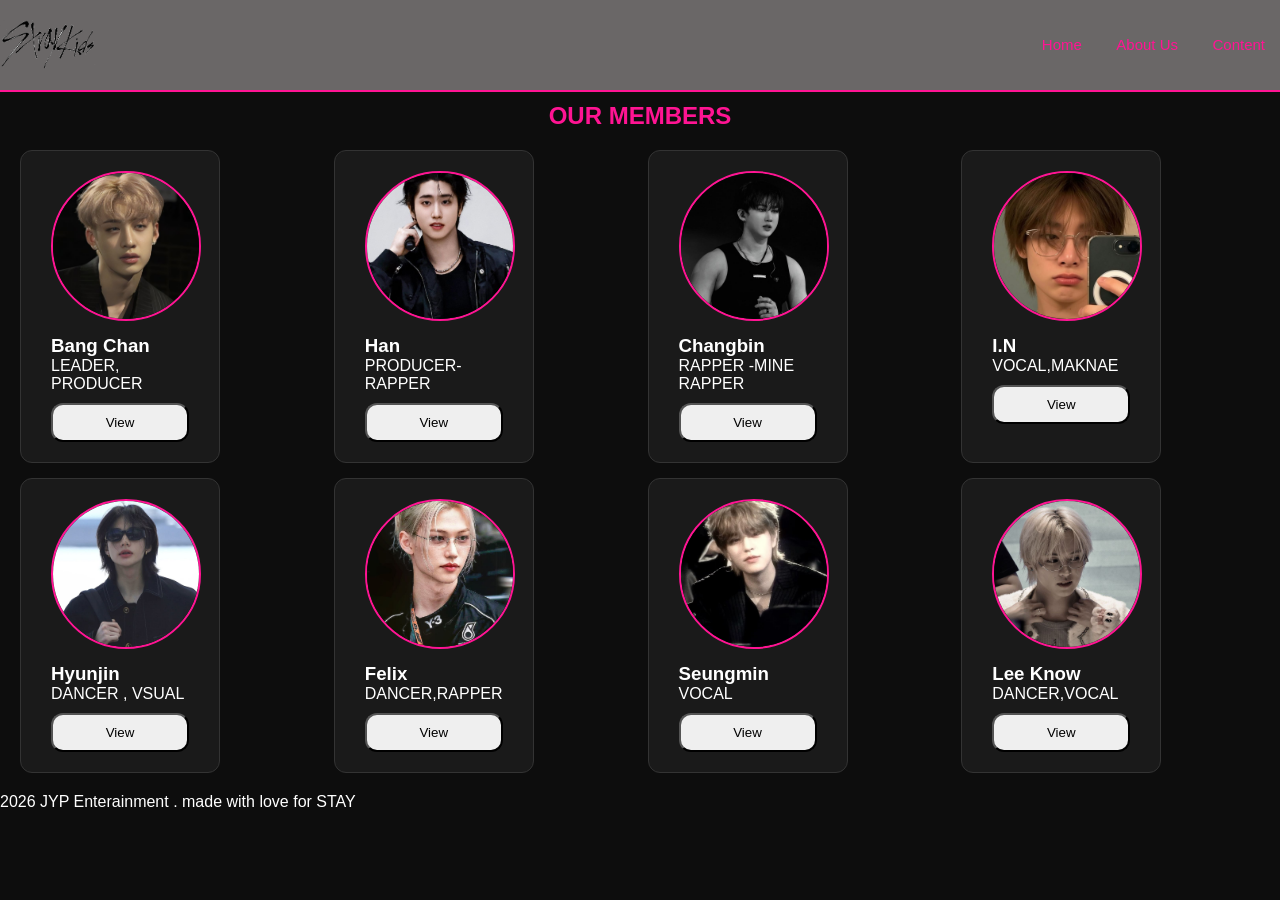
<file: index.html>
<!DOCTYPE html>
<html lang="en">
<head>
    <meta charset="UTF-8">
    <meta name="viewport" content="width=device-width, initial-scale=1.0">
    <title>SHOP | STRAY KIDS</title>
    <link rel="stylesheet" href="./styles.css">
</head>
<body>
    <header>
        <img src="./photo/Stray_Kids_Logo_01.png" alt="logo" class="logo">
        <nav>
            <a href="#">Home</a>
            <a href="#">About Us</a>
            <a href="#">Content</a>
        </nav>
    </header>
            
    <section class="members">
        <h2>OUR MEMBERS</h2>
        <div class="member-grid">
            <!-- کارت های اعضا این جا قرار میگیره -->
            <div class="member-card">
                <img src="./Bang chan/Bang Chan.jpg" alt="Bang chan">
                <h3>Bang Chan</h3>
                <p>LEADER, PRODUCER</p>
                <a href="./Bang chan/bangchan.html"><button>View</button></a>
            </div>


            <div class="member-card">
                <img src="./photo/Han.jpg" alt="Han">
                <h3>Han </h3>
                <p>PRODUCER-RAPPER</p>
                <a href="./Han/han.html"><button>View</button></a>
            </div>

            <div class="member-card">
                <img src="./photo/changbin.jpg" alt="changbin">
                <h3>Changbin </h3>
                <p>RAPPER -MINE RAPPER </p>
                <a href="./Changbin/changbin.html"><button>View</button></a>
            </div>

            <div class="member-card">
                <img src="./photo/I.N.jpg" alt="I.N">
                <h3>I.N </h3>
                <p>VOCAL,MAKNAE</p>
                <a href="./I. N/in.html"><button>View</button></a>
            </div>

            <div class="member-card">
                <img src="./photo/Hyunjin.jpg" alt="Hyunjin">
                <h3> Hyunjin</h3>
                <p> DANCER , VSUAL </p>
                <a href="./Hyunjin/hyunjin.html"><button>View</button></a>
            </div>

            <div class="member-card">
                <img src="./photo/eab70252b03c89b2744d3fe62f399bff.jpg" alt="Felix">
                <h3> Felix</h3>
                <p>DANCER,RAPPER </p>
                <a href="./felix/felix.html"><button>View</button></a>
            </div>

            <div class="member-card">
                <img src="./photo/Seungmin.jpg" alt="Seungmin">
                <h3>Seungmin </h3>
                <p>VOCAL</p>
                <a href="./seungmin/seungmin.html"><button>View</button></a>
                </div>

                <div class="member-card">
                    <img src="./photo/Lee Know.jpg" alt="Lee Know">
                <h3>Lee Know</h3>
                <p>DANCER,VOCAL </p>
                <a href="./Lee Know/leeknow.html"><button>View</button></a>
            </div>

            

            

        </div>
    </section>

    <footer>
        <p>2026 JYP Enterainment . made with love for STAY</p>
    </footer>
</body>
</html>
</file>
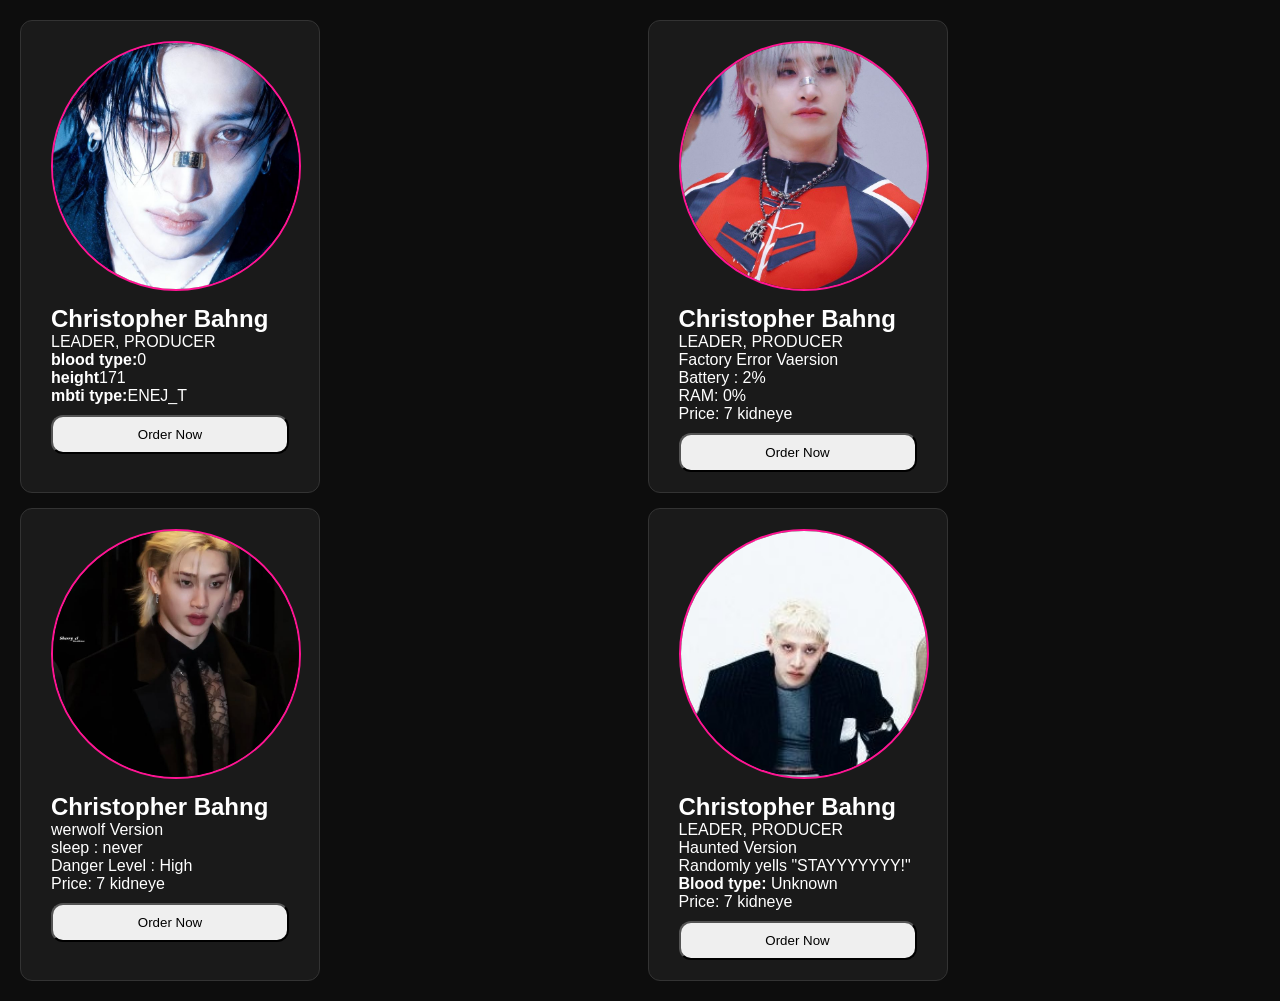
<file: Bang chan/bangchan.html>
<!DOCTYPE html>
<html lang="en">
<head>
    <meta charset="UTF-8">
    <meta name="viewport" content="width=device-width, initial-scale=1.0">
    <title>BANG CHAN</title>
    <link rel="stylesheet" href="./bangchan.css">
</head>
<body>
    <section class="contaner">
        <div class="card">
            <img src="1.jpg" alt="Bang Chan">
            <h2>Christopher Bahng</h2>
            <p>LEADER, PRODUCER</p>
            <p><strong>blood type:</strong>0</p>
            <p><strong> height</strong>171</p>
            <p><strong>mbti type:</strong>ENEJ_T</p>
            <button class="buy-btn">Order Now</button>
        </div>

        <div class="card">
            <img src="2.jpg" alt="Bang Chan">
            <h2>Christopher Bahng</h2>
            <p>LEADER, PRODUCER</p>
            <p>Factory Error Vaersion</p>
            <p>Battery : 2%</p>
            <p>RAM: 0%</p>
            <p>Price: 7 kidneye</p>
            <button class="buy-btn">Order Now</button>
        </div>

        <div class="card">
            <img src="3.jpg" alt="Bang Chan">
            <h2>Christopher Bahng</h2>
            <p>werwolf Version </p>
            <p>sleep : never</p>
            <p>Danger Level : High</p>
            <p>Price: 7 kidneye</p>
            <button class="buy-btn">Order Now</button>
        </div>

        <div class="card">
            <img src="4.jpg" alt="Bang Chan">
            <h2>Christopher Bahng</h2>
            <p>LEADER, PRODUCER</p>
            <p>Haunted Version</p>
            <p>Randomly yells "STAYYYYYYY!"</p>
            <p><strong>Blood type:</strong> Unknown</p>
            <p>Price: 7 kidneye</p>
            <button class="buy-btn">Order Now</button>
        </div>
    </section>





    <script>
    const buyButtons = document.querySelectorAll('.buy-btn');

    buyButtons.forEach(button => {
        button.addEventListener('click', function() {
            // ساخت المان پیام
            const message = document.createElement('div');
            message.textContent = '✅ سفارش شما ثبت شد!';
            message.style.cssText = `
                position: fixed;
                bottom: 30px;
                left: 50%;
                transform: translateX(-50%);
                background: #ff1493;
                color: #fff;
                padding: 15px 30px;
                border-radius: 10px;
                font-size: 18px;
                font-weight: bold;
                box-shadow: 0 4px 15px rgba(255, 20, 147, 0.5);
                z-index: 9999;
                animation: fadeInUp 0.5s ease;
            `;
            document.body.appendChild(message);

            // بعد از ۳ ثانیه پیام محو شود
            setTimeout(() => {
                message.style.opacity = '0';
                message.style.transition = 'opacity 0.5s';
                setTimeout(() => message.remove(), 500);
            }, 3000);
        });
    });
</script>

<!-- اضافه کردن انیمیشن (اختیاری) -->
<style>
    @keyframes fadeInUp {
        from {
            opacity: 0;
            transform: translateX(-50%) translateY(30px);
        }
        to {
            opacity: 1;
            transform: translateX(-50%) translateY(0);
        }
    }
</style>

</body>
</html>
</file>
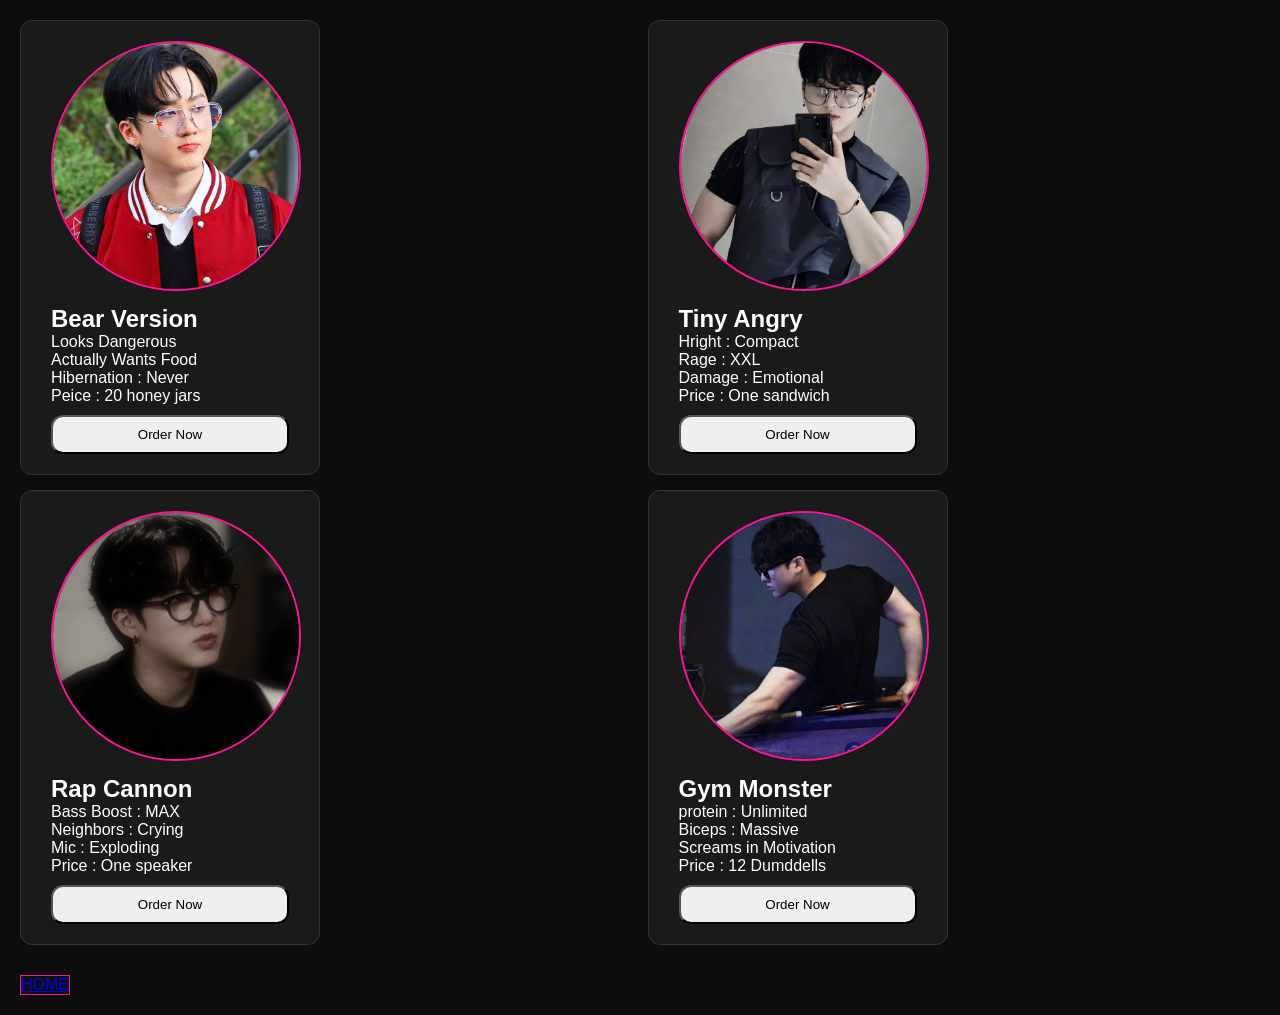
<file: Changbin/changbin.html>
<!DOCTYPE html>
<html lang="en">
<head>
    <meta charset="UTF-8">
    <meta name="viewport" content="width=device-width, initial-scale=1.0">
    <title>Changbin</title>
    <link rel="stylesheet" href="./changbin.css">
</head>
<body>
    <section class="contaner">
        <div class="card">
            <img src="4.jpg" alt=Changbin">
            <h2>Bear Version</h2>
            <p>Looks Dangerous</p>
            <p>Actually Wants Food</p>
            <p>Hibernation : Never</p>
            <p>Peice : 20 honey jars</p>
            <button class="buy-btn">Order Now</button>
        </div>

        <div class="card">
            <img src="3.jpg" alt="Bang Chan">
            <h2>Tiny Angry</h2>
            <p>Hright : Compact</p>
            <p>Rage : XXL</p>
            <p> Damage : Emotional</p>
            <p> Price : One sandwich</p>
            <button class="buy-btn">Order Now</button>
        </div>

        <div class="card">
            <img src="2.jpg" alt="Changbin">
            <h2>Rap Cannon</h2>
            <p>Bass Boost : MAX</p>
            <p>Neighbors : Crying</p>
            <p>Mic : Exploding</p>
            <p>Price : One speaker</p>
            <button class="buy-btn">Order Now</button>
        </div>

        <div class="card">
            <img src="1.jpg" alt="Changbin">
            <h2> Gym Monster</h2>
            <p>protein : Unlimited</p>
            <p> Biceps : Massive</p>
            <p>Screams in Motivation</p>
            <p>Price : 12 Dumddells</p>
            <button class="buy-btn">Order Now</button>
        </div>

        <a href="/index.html"><div class="btn">HOME</div></a>
    </section>




    <script>
    const buyButtons = document.querySelectorAll('.buy-btn');

    buyButtons.forEach(button => {
        button.addEventListener('click', function() {
            // ساخت المان پیام
            const message = document.createElement('div');
            message.textContent = '✅ سفارش شما ثبت شد!';
            message.style.cssText = `
                position: fixed;
                bottom: 30px;
                left: 50%;
                transform: translateX(-50%);
                background: #ff1493;
                color: #fff;
                padding: 15px 30px;
                border-radius: 10px;
                font-size: 18px;
                font-weight: bold;
                box-shadow: 0 4px 15px rgba(255, 20, 147, 0.5);
                z-index: 9999;
                animation: fadeInUp 0.5s ease;
            `;
            document.body.appendChild(message);

            // بعد از ۳ ثانیه پیام محو شود
            setTimeout(() => {
                message.style.opacity = '0';
                message.style.transition = 'opacity 0.5s';
                setTimeout(() => message.remove(), 500);
            }, 3000);
        });
    });
</script>

<!-- اضافه کردن انیمیشن (اختیاری) -->
<style>
    @keyframes fadeInUp {
        from {
            opacity: 0;
            transform: translateX(-50%) translateY(30px);
        }
        to {
            opacity: 1;
            transform: translateX(-50%) translateY(0);
        }
    }
</style>
</body>
</html>
</file>
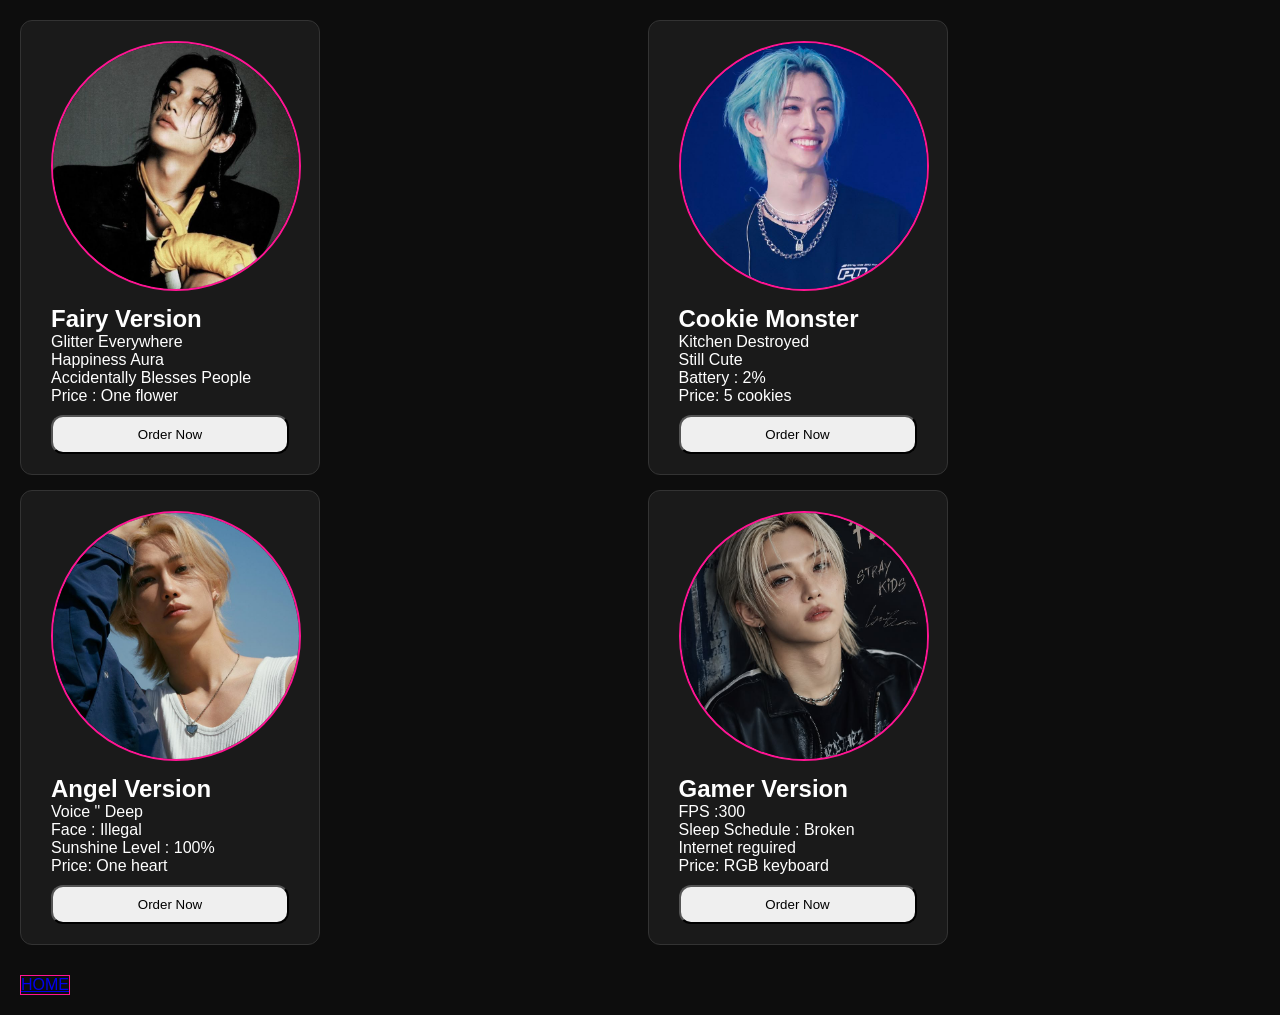
<file: felix/felix.html>
<!DOCTYPE html>
<html lang="en">
<head>
    <meta charset="UTF-8">
    <meta name="viewport" content="width=device-width, initial-scale=1.0">
    <title>Felix</title>
    <link rel="stylesheet" href="./felix.css">
</head>
<body>
        <section class="contaner">
        <div class="card">
            <img src="1.jpg" alt="Bang Chan">
            <h2>Fairy Version </h2>
            <p>Glitter Everywhere</p>
            <p>Happiness Aura</p>
            <p>Accidentally Blesses People</p>
            <p>Price : One flower</p>
            <button class="buy-btn">Order Now</button>
        </div>

        <div class="card">
            <img src="2.jpg" alt="Bang Chan">
            <h2>Cookie Monster</h2>
            <p>Kitchen Destroyed</p>
            <p>Still Cute</p>
            <p>Battery : 2%</p>
            <p>Price: 5 cookies</p>
            <button class="buy-btn">Order Now</button>
        </div>

        <div class="card">
            <img src="3.jpg" alt="Bang Chan">
            <h2>Angel Version</h2>
            <p> Voice " Deep</p>
            <p>Face : Illegal</p>
            <p>Sunshine Level : 100%</p>
            <p>Price: One heart </p>
            <button class="buy-btn">Order Now</button>
        </div>

        <div class="card">
            <img src="4.jpg" alt="Bang Chan">
            <h2>Gamer Version</h2>
            <p>FPS :300</p>
            <p>Sleep Schedule : Broken</p>
            <p>Internet reguired</p>
            <p>Price: RGB keyboard</p>
            <button class="buy-btn">Order Now</button>
        </div>

        <a href="/index.html"><div class="btn">HOME</div></a>
    </section>



    <script>
    const buyButtons = document.querySelectorAll('.buy-btn');

    buyButtons.forEach(button => {
        button.addEventListener('click', function() {
            // ساخت المان پیام
            const message = document.createElement('div');
            message.textContent = '✅ سفارش شما ثبت شد!';
            message.style.cssText = `
                position: fixed;
                bottom: 30px;
                left: 50%;
                transform: translateX(-50%);
                background: #ff1493;
                color: #fff;
                padding: 15px 30px;
                border-radius: 10px;
                font-size: 18px;
                font-weight: bold;
                box-shadow: 0 4px 15px rgba(255, 20, 147, 0.5);
                z-index: 9999;
                animation: fadeInUp 0.5s ease;
            `;
            document.body.appendChild(message);

            // بعد از ۳ ثانیه پیام محو شود
            setTimeout(() => {
                message.style.opacity = '0';
                message.style.transition = 'opacity 0.5s';
                setTimeout(() => message.remove(), 500);
            }, 3000);
        });
    });
</script>

<!-- اضافه کردن انیمیشن (اختیاری) -->
<style>
    @keyframes fadeInUp {
        from {
            opacity: 0;
            transform: translateX(-50%) translateY(30px);
        }
        to {
            opacity: 1;
            transform: translateX(-50%) translateY(0);
        }
    }
</style>
</body>
</html>
</file>
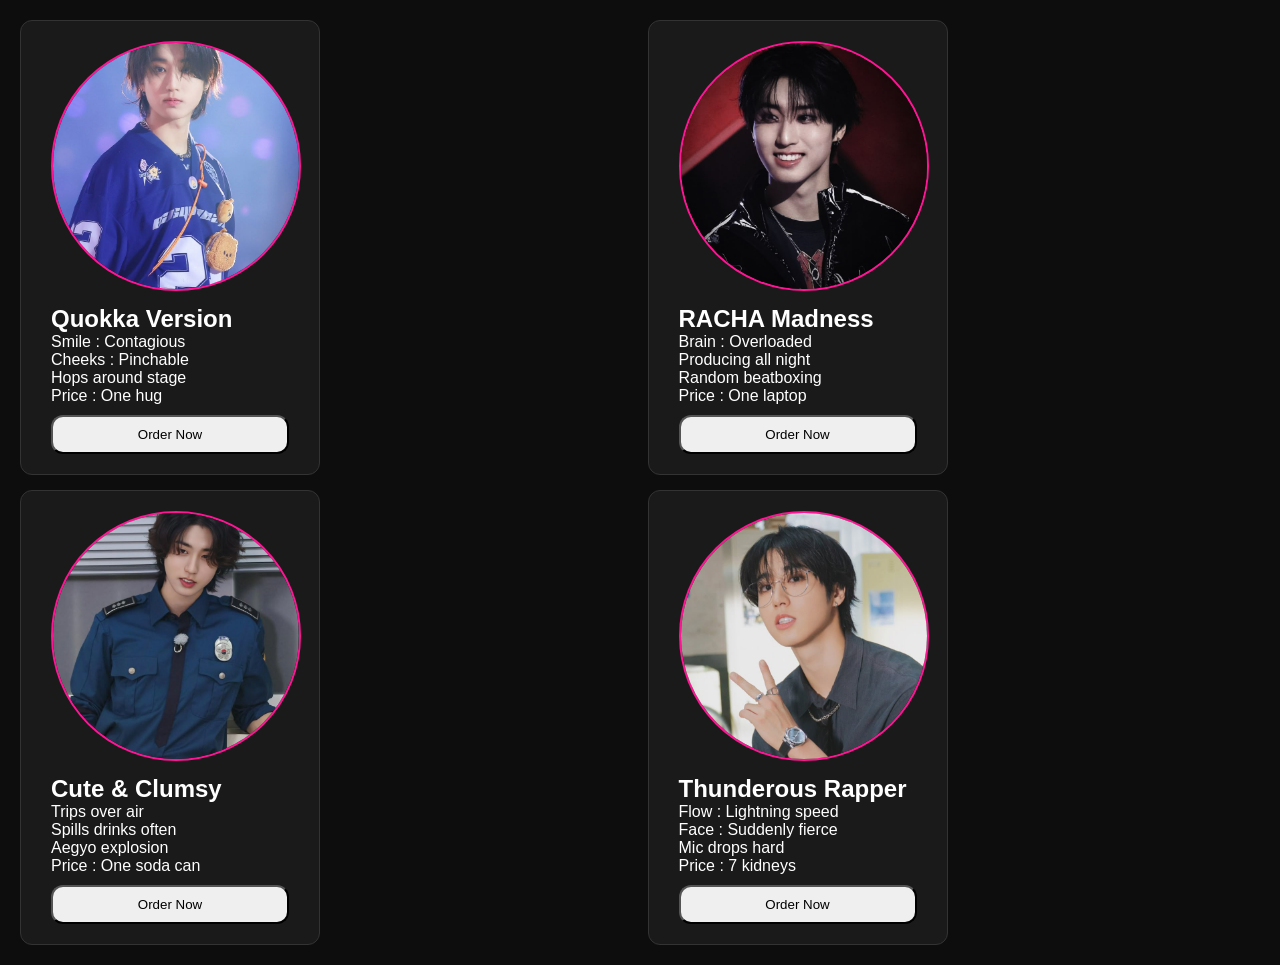
<file: Han/han.html>
<!DOCTYPE html>
<html lang="en">
<head>
    <meta charset="UTF-8">
    <meta name="viewport" content="width=device-width, initial-scale=1.0">
    <title>Han</title>
    <link rel="stylesheet" href="./han.css">
</head>
<body>
        <section class="contaner">
        <div class="card">
            <img src="1.jpg" alt="Bang Chan">
            <h2>Quokka Version</h2>
            <p>Smile : Contagious</p>
            <p>Cheeks : Pinchable</p>
            <p>Hops around stage</p>
            <p>Price : One hug</p>  
            <button class="buy-btn">Order Now</button>
        </div>

        <div class="card">
            <img src="2.jpg" alt="Bang Chan">
            <h2>RACHA Madness</h2>
            <p></p>Brain : Overloaded 
            <p>Producing all night</p>
            <p>Random beatboxing</p>
            <p>Price : One laptop</p>
            <button class="buy-btn">Order Now</button>
        </div>

        <div class="card">
            <img src="3.jpg" alt="Bang Chan">
            <h2>Cute & Clumsy</h2>
            <p>Trips over air</p>
            <p>Spills drinks often</p>
            <p>Aegyo explosion </p>
            <p>Price : One soda can </p>
            <button class="buy-btn">Order Now</button>
        </div>

        <div class="card">
            <img src="4.jpg" >
            <h2>Thunderous Rapper</h2>
            <p>Flow : Lightning speed</p>
            <p>Face : Suddenly fierce</p>
            <p>Mic drops hard</p>
            <p>Price : 7 kidneys</p>
            <button class="buy-btn">Order Now</button>
        </div>
    </section>





    <script>
    const buyButtons = document.querySelectorAll('.buy-btn');

    buyButtons.forEach(button => {
        button.addEventListener('click', function() {
            // ساخت المان پیام
            const message = document.createElement('div');
            message.textContent = '✅ سفارش شما ثبت شد!';
            message.style.cssText = `
                position: fixed;
                bottom: 30px;
                left: 50%;
                transform: translateX(-50%);
                background: #ff1493;
                color: #fff;
                padding: 15px 30px;
                border-radius: 10px;
                font-size: 18px;
                font-weight: bold;
                box-shadow: 0 4px 15px rgba(255, 20, 147, 0.5);
                z-index: 9999;
                animation: fadeInUp 0.5s ease;
            `;
            document.body.appendChild(message);

            // بعد از ۳ ثانیه پیام محو شود
            setTimeout(() => {
                message.style.opacity = '0';
                message.style.transition = 'opacity 0.5s';
                setTimeout(() => message.remove(), 500);
            }, 3000);
        });
    });
</script>

<!-- اضافه کردن انیمیشن (اختیاری) -->
<style>
    @keyframes fadeInUp {
        from {
            opacity: 0;
            transform: translateX(-50%) translateY(30px);
        }
        to {
            opacity: 1;
            transform: translateX(-50%) translateY(0);
        }
    }
</style>
</body>
</html>
</file>
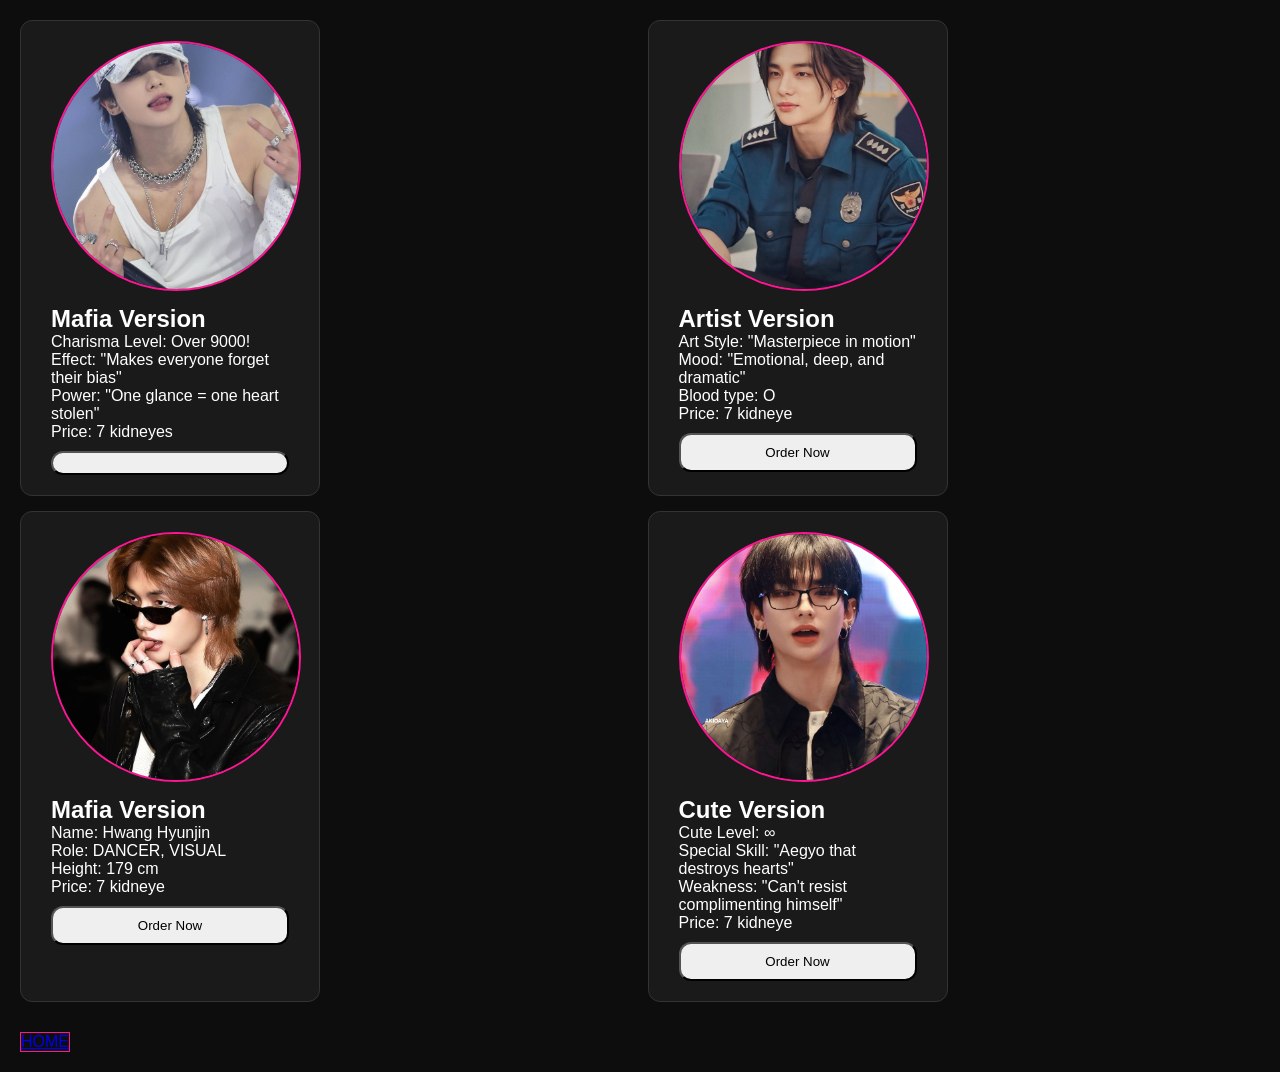
<file: Hyunjin/hyunjin.html>
<!DOCTYPE html>
<html lang="en">
<head>
    <meta charset="UTF-8">
    <meta name="viewport" content="width=device-width, initial-scale=1.0">
    <title>Hyunjin</title>
    <link rel="stylesheet" href="./hyunjin.css">
</head>
<body>
        <section class="contaner">
        <div class="card">
            <img src="1.jpg" alt="Bang Chan">
            <h2>Mafia Version </h2>
            <p>Charisma Level: Over 9000!</p>
            <p>Effect: "Makes everyone forget their bias"</p>
            <p>Power: "One glance = one heart stolen"</p>
            <p>Price: 7 kidneyes</p>
            <button class="buy-btn"><Order Now/button>
        </div>

        <div class="card">
            <img src="2.jpg" alt="Bang Chan">
            <h2>Artist Version </h2>
            <p>Art Style: "Masterpiece in motion"</p>
            <p>Mood: "Emotional, deep, and dramatic"</p>
            <p>Blood type: O</p>
            <p>Price: 7 kidneye</p>
            <button class="buy-btn">Order Now</button>
        </div>

        <div class="card">
            <img src="3.jpg" alt="Bang Chan">
            <h2>Mafia Version </h2>
            <p>Name: Hwang Hyunjin</p>
            <p>Role: DANCER, VISUAL</p>
            <p>Height: 179 cm</p>
            <p>Price: 7 kidneye</p>
            <button class="buy-btn">Order Now</button>
        </div>

        <div class="card">
            <img src="4.jpg" alt="Bang Chan">
            <h2> Cute Version </h2>
            <p>Cute Level: ∞</p>
            <p></p>Special Skill: "Aegyo that destroys hearts"
            <p>Weakness: "Can't resist complimenting himself"</p>
            <p></p>
            <p>Price: 7 kidneye</p>
            <button class="buy-btn">Order Now</button>
        </div>

        <a href="/index.html"><div class="btn">HOME</div></a>
    </section>








    <script>
    const buyButtons = document.querySelectorAll('.buy-btn');

    buyButtons.forEach(button => {
        button.addEventListener('click', function() {
            // ساخت المان پیام
            const message = document.createElement('div');
            message.textContent = '✅ سفارش شما ثبت شد!';
            message.style.cssText = `
                position: fixed;
                bottom: 30px;
                left: 50%;
                transform: translateX(-50%);
                background: #ff1493;
                color: #fff;
                padding: 15px 30px;
                border-radius: 10px;
                font-size: 18px;
                font-weight: bold;
                box-shadow: 0 4px 15px rgba(255, 20, 147, 0.5);
                z-index: 9999;
                animation: fadeInUp 0.5s ease;
            `;
            document.body.appendChild(message);

            // بعد از ۳ ثانیه پیام محو شود
            setTimeout(() => {
                message.style.opacity = '0';
                message.style.transition = 'opacity 0.5s';
                setTimeout(() => message.remove(), 500);
            }, 3000);
        });
    });
</script>

<!-- اضافه کردن انیمیشن (اختیاری) -->
<style>
    @keyframes fadeInUp {
        from {
            opacity: 0;
            transform: translateX(-50%) translateY(30px);
        }
        to {
            opacity: 1;
            transform: translateX(-50%) translateY(0);
        }
    }
</style>
</body>
</html>
</file>
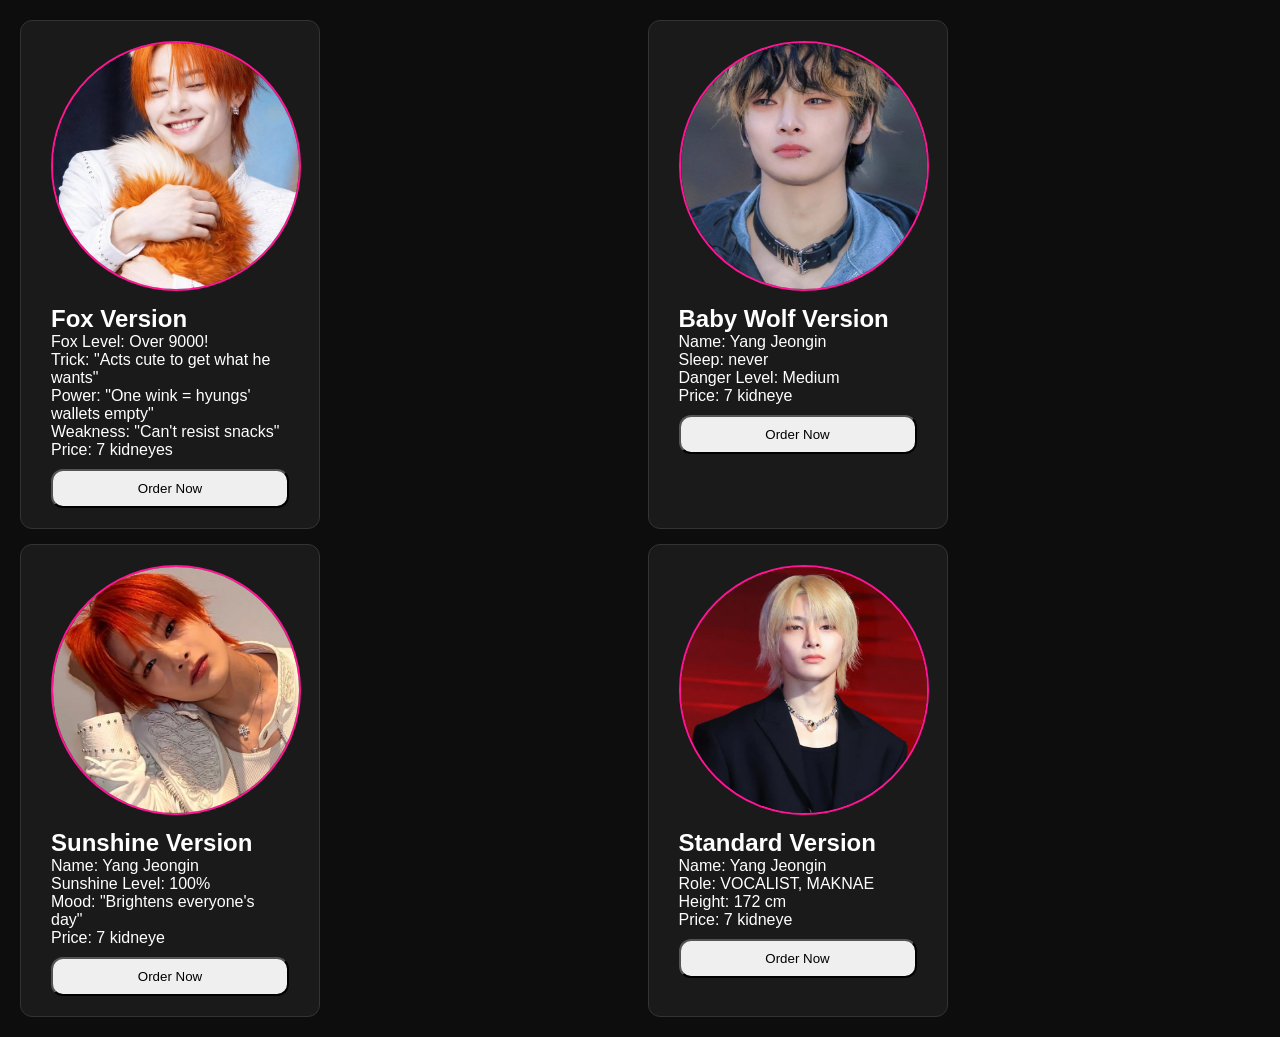
<file: I. N/in.html>
<!DOCTYPE html>
<html lang="en">
<head>
    <meta charset="UTF-8">
    <meta name="viewport" content="width=device-width, initial-scale=1.0">
    <title><I.N</title>
    <link rel="stylesheet" href="./in.css">
</head>
<body>
            <section class="contaner">
        <div class="card">
            <img src="1.jpg" alt="Bang Chan">
            <h2>Fox Version</h2>
            <p>Fox Level: Over 9000!</p>
            <p>Trick: "Acts cute to get what he wants" </p>
            <p>Power: "One wink = hyungs' wallets empty"</p>
            <p>Weakness: "Can't resist snacks"</p>
            <p>Price: 7 kidneyes</p>
            <button class="buy-btn">Order Now</button>
        </div>

        <div class="card">
            <img src="2.jpg" alt="Bang Chan">
            <h2> Baby Wolf Version</h2>
            <p>Name: Yang Jeongin</p>
            <p>Sleep: never </p>
            <p>Danger Level: Medium</p>
            <p>Price: 7 kidneye</p>
            <button class="buy-btn">Order Now</button>
        </div>

        <div class="card">
            <img src="3.jpg" alt="Bang Chan">
            <h2>Sunshine Version</h2>
            <p> Name: Yang Jeongin</p>
            <p>Sunshine Level: 100%</p>
            <p>Mood: "Brightens everyone's day"</p>
            <p>Price: 7 kidneye</p>
            <button class="buy-btn">Order Now</button>
        </div>

        <div class="card">
            <img src="4.jpg" alt="Bang Chan">
            <h2> Standard Version</h2>
            <p>Name: Yang Jeongin</p>
            <p>Role: VOCALIST, MAKNAE </p>
            <p>Height: 172 cm </p>
            <p>Price: 7 kidneye</p>
            <button class="buy-btn">Order Now</button>
        </div>
    </section>






    <script>
    const buyButtons = document.querySelectorAll('.buy-btn');

    buyButtons.forEach(button => {
        button.addEventListener('click', function() {
            // ساخت المان پیام
            const message = document.createElement('div');
            message.textContent = '✅ سفارش شما ثبت شد!';
            message.style.cssText = `
                position: fixed;
                bottom: 30px;
                left: 50%;
                transform: translateX(-50%);
                background: #ff1493;
                color: #fff;
                padding: 15px 30px;
                border-radius: 10px;
                font-size: 18px;
                font-weight: bold;
                box-shadow: 0 4px 15px rgba(255, 20, 147, 0.5);
                z-index: 9999;
                animation: fadeInUp 0.5s ease;
            `;
            document.body.appendChild(message);

            // بعد از ۳ ثانیه پیام محو شود
            setTimeout(() => {
                message.style.opacity = '0';
                message.style.transition = 'opacity 0.5s';
                setTimeout(() => message.remove(), 500);
            }, 3000);
        });
    });
</script>

<!-- اضافه کردن انیمیشن (اختیاری) -->
<style>
    @keyframes fadeInUp {
        from {
            opacity: 0;
            transform: translateX(-50%) translateY(30px);
        }
        to {
            opacity: 1;
            transform: translateX(-50%) translateY(0);
        }
    }
</style>
</body>
</html>
</file>
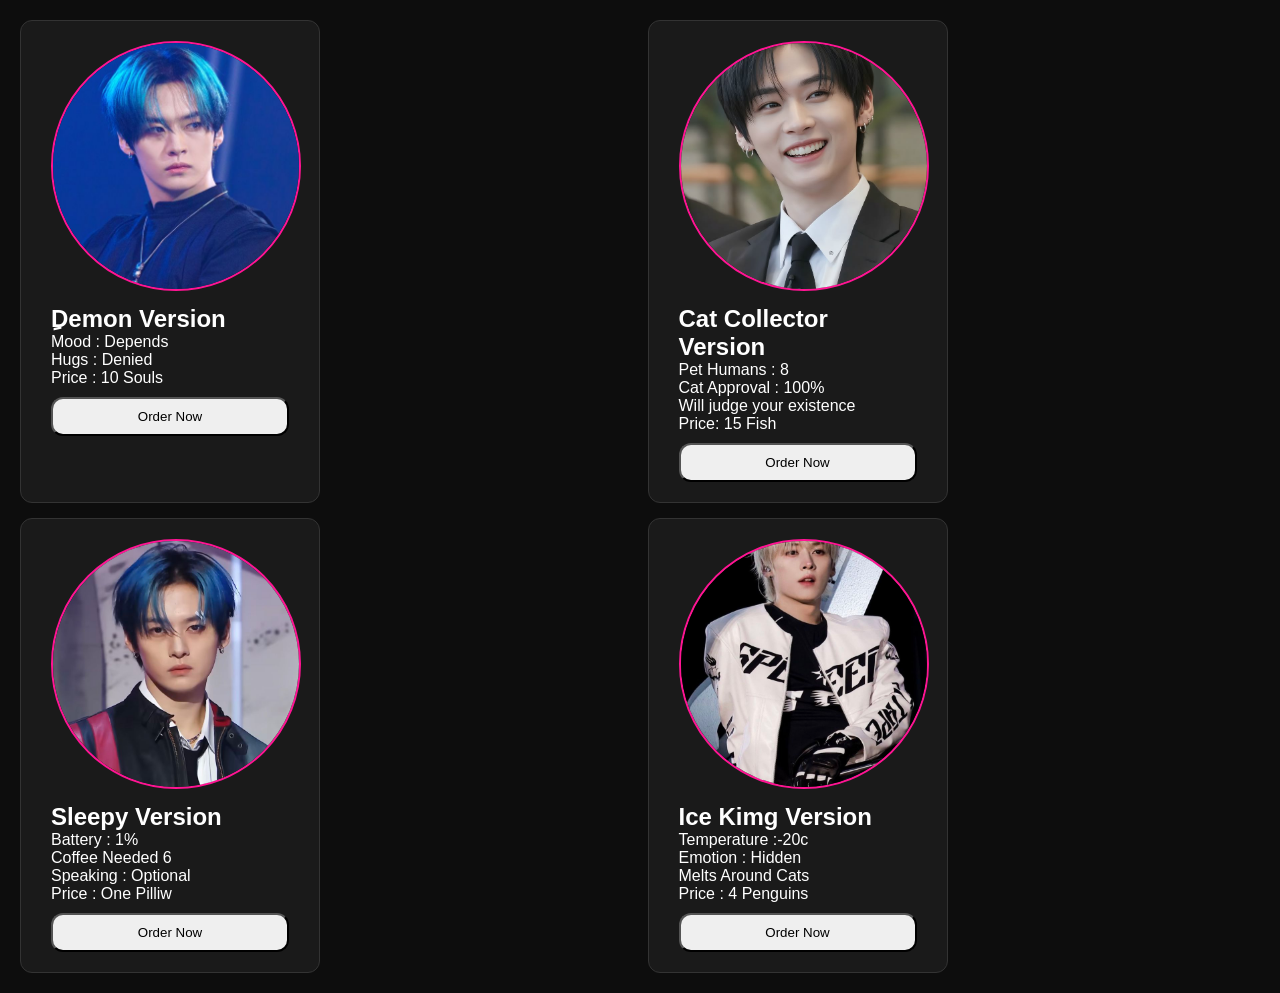
<file: Lee Know/leeknow.html>
<!DOCTYPE html>
<html lang="en">
<head>
    <meta charset="UTF-8">
    <meta name="viewport" content="width=device-width, initial-scale=1.0">
    <title>Lee Know</title>
    <link rel="stylesheet" href="./leeknow.css">
</head>
<body>
            <section class="contaner">
        <div class="card">
            <img src="1.jpg" alt="Bang Chan">
            <h2>ِDemon Version</h2>
            <p>Mood : Depends</p>
            <p>Hugs : Denied</p>
            <p>Price : 10 Souls</p>
            <button class="buy-btn">Order Now</button>
        </div>

        <div class="card">
            <img src="2.jpg" alt="Bang Chan">
            <h2> Cat Collector Version</h2>
            <p>Pet Humans : 8</p>
            <p> Cat Approval : 100%</p>
            <p> Will judge your existence</p>
            <p>Price:  15 Fish </p>
            <button class="buy-btn">Order Now</button>
        </div>

        <div class="card">
            <img src="3.jpg" alt="Bang Chan">
            <h2> Sleepy Version</h2>
            <p>Battery : 1%</p>
            <p>Coffee Needed 6</p>
            <p> Speaking : Optional</p>
            <p> Price : One Pilliw</p>
            <button class="buy-btn">Order Now</button>
        </div>

        <div class="card">
            <img src="4.jpg" alt="Bang Chan">
            <h2>Ice Kimg Version</h2>
            <p>Temperature :-20c</p>
            <p> Emotion : Hidden</p>
            <p> Melts Around Cats</p>
            <p> Price : 4 Penguins</p>
            <p></p>
            <button class="buy-btn">Order Now</button>
        </div>
    </section>



    <script>
    const buyButtons = document.querySelectorAll('.buy-btn');

    buyButtons.forEach(button => {
        button.addEventListener('click', function() {
            // ساخت المان پیام
            const message = document.createElement('div');
            message.textContent = '✅ سفارش شما ثبت شد!';
            message.style.cssText = `
                position: fixed;
                bottom: 30px;
                left: 50%;
                transform: translateX(-50%);
                background: #ff1493;
                color: #fff;
                padding: 15px 30px;
                border-radius: 10px;
                font-size: 18px;
                font-weight: bold;
                box-shadow: 0 4px 15px rgba(255, 20, 147, 0.5);
                z-index: 9999;
                animation: fadeInUp 0.5s ease;
            `;
            document.body.appendChild(message);

            // بعد از ۳ ثانیه پیام محو شود
            setTimeout(() => {
                message.style.opacity = '0';
                message.style.transition = 'opacity 0.5s';
                setTimeout(() => message.remove(), 500);
            }, 3000);
        });
    });
</script>

<!-- اضافه کردن انیمیشن (اختیاری) -->
<style>
    @keyframes fadeInUp {
        from {
            opacity: 0;
            transform: translateX(-50%) translateY(30px);
        }
        to {
            opacity: 1;
            transform: translateX(-50%) translateY(0);
        }
    }
</style>
</body>
</html>
</file>
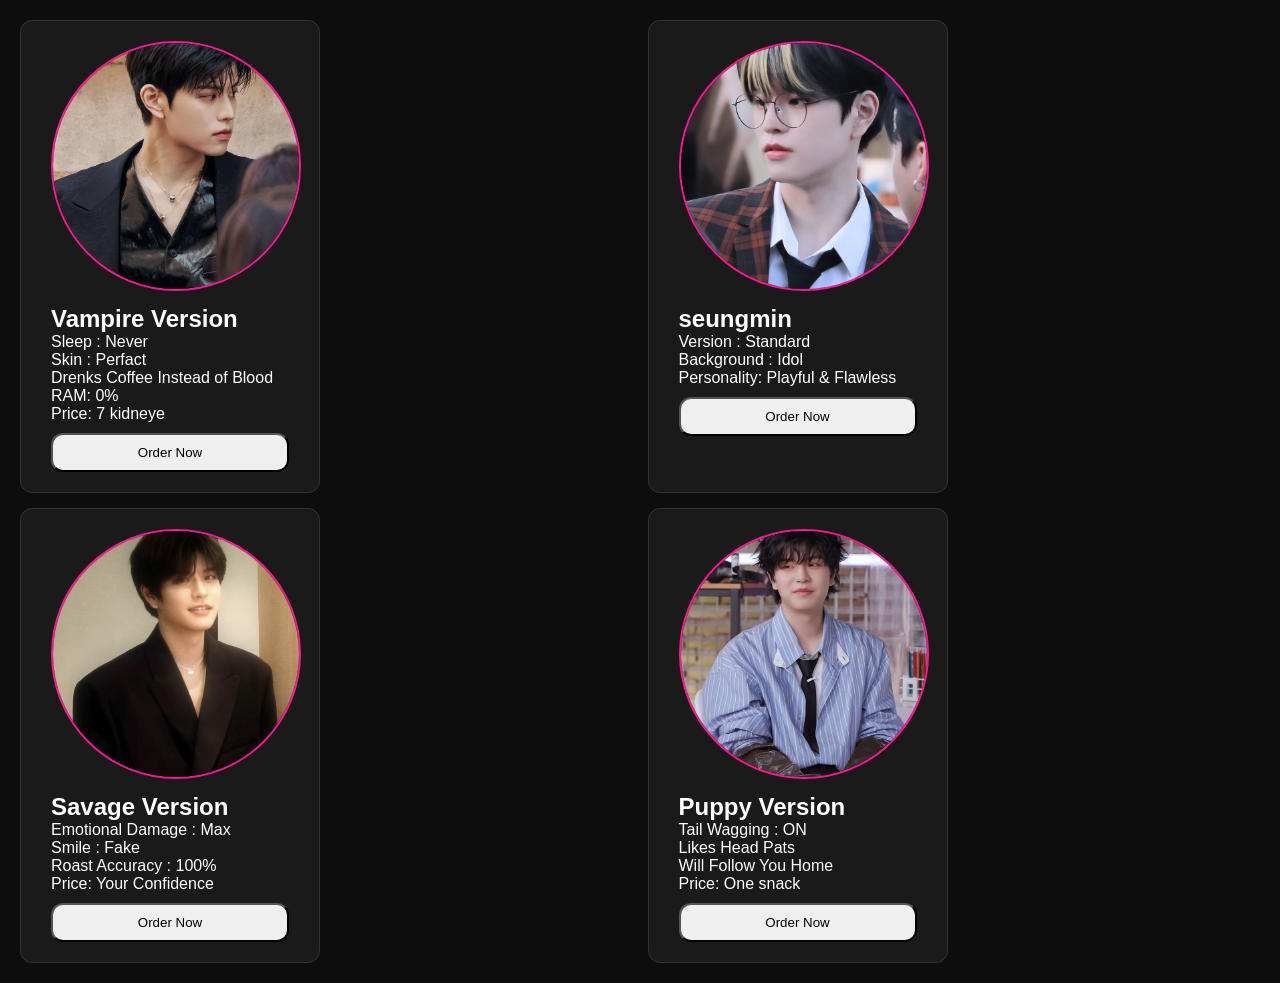
<file: seungmin/seungmin.html>
<!DOCTYPE html>
<html lang="en">
<head>
    <meta charset="UTF-8">
    <meta name="viewport" content="width=device-width, initial-scale=1.0">
    <title>seungmin</title>
    <link rel="stylesheet" href="./seungmin.css">
</head>
<body>
            <section class="contaner">
        <div class="card">
            <img src="1.jpg" alt="Bang Chan">
            <h2>Vampire Version</h2>
            <p>Sleep : Never</p>
            <p>Skin : Perfact</p>
            <p>Drenks Coffee Instead of Blood</p>
            <p>RAM: 0%</p>
            <p>Price: 7 kidneye</p>
            <button class="buy-btn">Order Now</button>
        </div>

        <div class="card">
            <img src="2.jpg" alt="Bang Chan">
            <h2>seungmin</h2>
            <p>Version : Standard</p>
            <p>Background : Idol</p>
            <p> Personality: Playful & Flawless</p>
            <button class="buy-btn">Order Now </button>
            
        </div>

        <div class="card">
            <img src="3.jpg" alt="Bang Chan">
            <h2>Savage Version</h2>
            <p> Emotional Damage : Max </p>
            <p> Smile : Fake</p>
            <p>Roast Accuracy : 100%</p>
            <p>Price: Your Confidence</p>
            <button class="buy-btn">Order Now</button>
        </div>

        <div class="card">
            <img src="4.jpg" alt="Bang Chan">
            <h2>Puppy Version</h2>
            <p>Tail Wagging : ON</p>
            <p>Likes Head Pats</p>
            <p>Will Follow You Home</p>
            <p>Price: One snack</p>
            <button class="buy-btn">Order Now</button>
        </div>
    </section>


    <script>
    const buyButtons = document.querySelectorAll('.buy-btn');

    buyButtons.forEach(button => {
        button.addEventListener('click', function() {
            // ساخت المان پیام
            const message = document.createElement('div');
            message.textContent = '✅ سفارش شما ثبت شد!';
            message.style.cssText = `
                position: fixed;
                bottom: 30px;
                left: 50%;
                transform: translateX(-50%);
                background: #ff1493;
                color: #fff;
                padding: 15px 30px;
                border-radius: 10px;
                font-size: 18px;
                font-weight: bold;
                box-shadow: 0 4px 15px rgba(255, 20, 147, 0.5);
                z-index: 9999;
                animation: fadeInUp 0.5s ease;
            `;
            document.body.appendChild(message);

            // بعد از ۳ ثانیه پیام محو شود
            setTimeout(() => {
                message.style.opacity = '0';
                message.style.transition = 'opacity 0.5s';
                setTimeout(() => message.remove(), 500);
            }, 3000);
        });
    });
</script>

<!-- اضافه کردن انیمیشن (اختیاری) -->
<style>
    @keyframes fadeInUp {
        from {
            opacity: 0;
            transform: translateX(-50%) translateY(30px);
        }
        to {
            opacity: 1;
            transform: translateX(-50%) translateY(0);
        }
    }
</style>
</body>
</html>
</file>
<file: styles.css>
*{
margin: 0;
padding: 0;
box-sizing: border-box;
}

body{
    font-family: Arial, Helvetica, sans-serif;
    background: #0d0d0d;
    color: #fff;
}

header{
    text-align: center;
    padding: 40px 0;
    background: #6a6767;
    border-bottom: 2px solid #ff1493;
    display: flex;
    align-items: center;
    justify-content: space-between;
    gap: 15px;
    padding: 20px 0;
}

.logo{
    height: 50px;
    width: auto;
}



header nav a{
    font-size: 15px;
    color: #ff1493;
    text-decoration: none;
    margin: 15px;
}

.members h2{
    text-align: center;
    color: #ff1493;
    margin-top: 10px;

}

.member-grid{
    display: grid;
    grid-template-columns: repeat(4,1fr);
    justify-content: center;
    gap: 15px;
    padding:20px;
}
.member-card{
    background: #1a1a1a;
    border: 1px solid #333;
    border-radius: 12px;
    padding: 20px 30px;
    width: 90%;
    max-width: 200px;
    transition: 0.3s;
    
}

.member-card:hover{
    border-color: #ff1493;
    transform: scale(1.02);
}
.member-card img{
    width: 150px;
    height: 150px;
    border-radius: 50%;
    object-fit: cover;
    margin-bottom: 10px;
    border: 2px solid #ff1493;
}

.member-card button{
    width: 100%;
    padding: 10px;
    border-radius: 12px;
    margin-top: 10px;
}

.member-card button:hover{
    border-color: #ff1493;
    color: #ff1493;
}





/* ===== ریسپانسیو برای تبلت و موبایل ===== */

/* صفحه‌های کوچک‌تر از 992px (تبلت) */
@media (max-width: 992px) {
    .member-grid {
        grid-template-columns: repeat(2, 1fr); /* ۲ ستونه */
        gap: 20px;
        padding: 15px;
    }
}

/* صفحه‌های کوچک‌تر از 768px (موبایل بزرگ) */
@media (max-width: 768px) {
    header {
        flex-direction: column; /* لوگو و منو زیر هم */
        text-align: center;
        padding: 20px 10px;
        gap: 10px;
    }

    header nav a {
        display: inline-block;
        margin: 5px 10px;
        font-size: 14px;
    }

    .member-grid {
        grid-template-columns: repeat(2, 1fr); /* ۲ ستونه */
        gap: 15px;
        padding: 10px;
        justify-items: center;
    }

    .member-card {
        width: 100%;
        max-width: 250px;
        padding: 15px 20px;
    }

    .member-card img {
        width: 120px;
        height: 120px;
    }

    .members h2 {
        font-size: 1.6rem;
        margin-top: 15px;
    }
}

/* صفحه‌های کوچک‌تر از 480px (موبایل خیلی کوچک) */
@media (max-width: 480px) {
    .member-grid {
        grid-template-columns: 1fr; /* ۱ ستونه (همه زیر هم) */
        gap: 20px;
        padding: 10px;
    }

    .member-card {
        max-width: 280px;
        padding: 15px;
    }

    .member-card img {
        width: 100px;
        height: 100px;
    }

    header nav a {
        display: block; /* لینک‌های منو زیر هم */
        margin: 5px 0;
        font-size: 16px;
    }

    .logo {
        height: 40px;
    }

    .members h2 {
        font-size: 1.3rem;
    }

    .member-card button {
        padding: 8px;
        font-size: 14px;
    }
}
</file>
<file: Bang chan/bangchan.css>
*{
    
    margin: 0;
    padding: 0;
    box-sizing: border-box;
}

body{
    font-family: Arial, Helvetica, sans-serif;
    background: #0d0d0d;
    color: #fff;
}

.contaner{
    display: grid;
    grid-template-columns: repeat(2,1fr);
    justify-content: center;
    gap: 15px;
    padding:20px;
}

.contaner .card{
    background: #1a1a1a;
    border: 1px solid #333;
    border-radius: 12px;
    padding: 20px 30px;
    width: 90%;
    max-width: 300px;
    transition: 0.3s;
    
}

.contaner .card:hover{
    border-color: #ff1493;
    transform: scale(1.02);
}

.contaner .card img{
    width: 250px;
    height: 250px;
    border-radius: 50%;
    object-fit: cover;
    margin-bottom: 10px;
    border: 2px solid #ff1493;
}

.contaner .card .buy-btn{
    width: 100%;
    padding: 10px;
    border-radius: 12px;
    margin-top: 10px;
}

.contaner .card .buy-btn:hover{
    border-color: #ff1493;
    color: #ff1493;

}

.contaner .btn{
    width: 50px;
    height: auto;
    border: 1px solid #ff1493;
    margin-top: 15px;

}




/* ===== ریسپانسیو برای بخش جدید (contaner و card) ===== */

/* تبلت و موبایل بزرگ (عرض کمتر از 992px) */
@media (max-width: 992px) {
    .contaner {
        grid-template-columns: repeat(2, 1fr); /* ۲ ستونه */
        gap: 20px;
        padding: 15px;
        justify-items: center;
    }

    .contaner .card {
        width: 100%;
        max-width: 280px;
        padding: 15px 20px;
    }

    .contaner .card img {
        width: 200px;
        height: 200px;
    }
}

/* موبایل (عرض کمتر از 768px) */
@media (max-width: 768px) {
    .contaner {
        grid-template-columns: repeat(2, 1fr); /* ۲ ستونه */
        gap: 15px;
        padding: 10px;
    }

    .contaner .card {
        max-width: 250px;
        padding: 15px;
    }

    .contaner .card img {
        width: 150px;
        height: 150px;
    }

    .contaner .card .buy-btn {
        padding: 8px;
        font-size: 14px;
    }

    .contaner .btn {
        width: 40px;
    }
}

/* موبایل خیلی کوچک (عرض کمتر از 480px) */
@media (max-width: 480px) {
    .contaner {
        grid-template-columns: 1fr; /* ۱ ستونه (همه زیر هم) */
        gap: 20px;
        padding: 10px;
        justify-items: center;
    }

    .contaner .card {
        max-width: 300px;
        width: 100%;
        padding: 20px;
    }

    .contaner .card img {
        width: 180px;
        height: 180px;
    }

    .contaner .card .buy-btn {
        padding: 10px;
        font-size: 16px;
    }

    .contaner .btn {
        width: 45px;
        padding: 8px;
    }
}
</file>
<file: Changbin/changbin.css>
*{
    
    margin: 0;
    padding: 0;
    box-sizing: border-box;
}

body{
    font-family: Arial, Helvetica, sans-serif;
    background: #0d0d0d;
    color: #fff;
}

.contaner{
    display: grid;
    grid-template-columns: repeat(2,1fr);
    justify-content: center;
    gap: 15px;
    padding:20px;
}

.contaner .card{
    background: #1a1a1a;
    border: 1px solid #333;
    border-radius: 12px;
    padding: 20px 30px;
    width: 90%;
    max-width: 300px;
    transition: 0.3s;
    
}

.contaner .card:hover{
    border-color: #ff1493;
    transform: scale(1.02);
}

.contaner .card img{
    width: 250px;
    height: 250px;
    border-radius: 50%;
    object-fit: cover;
    margin-bottom: 10px;
    border: 2px solid #ff1493;
}

.contaner .card .buy-btn{
    width: 100%;
    padding: 10px;
    border-radius: 12px;
    margin-top: 10px;
}

.contaner .card .buy-btn:hover{
    border-color: #ff1493;
    color: #ff1493;

}

.contaner .btn{
    width: 50px;
    height: auto;
    border: 1px solid #ff1493;
    margin-top: 15px;

}



/* ===== ریسپانسیو برای بخش جدید (contaner و card) ===== */

/* تبلت و موبایل بزرگ (عرض کمتر از 992px) */
@media (max-width: 992px) {
    .contaner {
        grid-template-columns: repeat(2, 1fr); /* ۲ ستونه */
        gap: 20px;
        padding: 15px;
        justify-items: center;
    }

    .contaner .card {
        width: 100%;
        max-width: 280px;
        padding: 15px 20px;
    }

    .contaner .card img {
        width: 200px;
        height: 200px;
    }
}

/* موبایل (عرض کمتر از 768px) */
@media (max-width: 768px) {
    .contaner {
        grid-template-columns: repeat(2, 1fr); /* ۲ ستونه */
        gap: 15px;
        padding: 10px;
    }

    .contaner .card {
        max-width: 250px;
        padding: 15px;
    }

    .contaner .card img {
        width: 150px;
        height: 150px;
    }

    .contaner .card .buy-btn {
        padding: 8px;
        font-size: 14px;
    }

    .contaner .btn {
        width: 40px;
    }
}

/* موبایل خیلی کوچک (عرض کمتر از 480px) */
@media (max-width: 480px) {
    .contaner {
        grid-template-columns: 1fr; /* ۱ ستونه (همه زیر هم) */
        gap: 20px;
        padding: 10px;
        justify-items: center;
    }

    .contaner .card {
        max-width: 300px;
        width: 100%;
        padding: 20px;
    }

    .contaner .card img {
        width: 180px;
        height: 180px;
    }

    .contaner .card .buy-btn {
        padding: 10px;
        font-size: 16px;
    }

    .contaner .btn {
        width: 45px;
        padding: 8px;
    }
}
</file>
<file: felix/felix.css>
*{
    
    margin: 0;
    padding: 0;
    box-sizing: border-box;
}

body{
    font-family: Arial, Helvetica, sans-serif;
    background: #0d0d0d;
    color: #fff;
}

.contaner{
    display: grid;
    grid-template-columns: repeat(2,1fr);
    justify-content: center;
    gap: 15px;
    padding:20px;
}

.contaner .card{
    background: #1a1a1a;
    border: 1px solid #333;
    border-radius: 12px;
    padding: 20px 30px;
    width: 90%;
    max-width: 300px;
    transition: 0.3s;
    
}

.contaner .card:hover{
    border-color: #ff1493;
    transform: scale(1.02);
}

.contaner .card img{
    width: 250px;
    height: 250px;
    border-radius: 50%;
    object-fit: cover;
    margin-bottom: 10px;
    border: 2px solid #ff1493;
}

.contaner .card .buy-btn{
    width: 100%;
    padding: 10px;
    border-radius: 12px;
    margin-top: 10px;
}

.contaner .card .buy-btn:hover{
    border-color: #ff1493;
    color: #ff1493;

}

.contaner .btn{
    width: 50px;
    height: auto;
    border: 1px solid #ff1493;
    margin-top: 15px;

}









/* ===== ریسپانسیو برای بخش جدید (contaner و card) ===== */

/* تبلت و موبایل بزرگ (عرض کمتر از 992px) */
@media (max-width: 992px) {
    .contaner {
        grid-template-columns: repeat(2, 1fr); /* ۲ ستونه */
        gap: 20px;
        padding: 15px;
        justify-items: center;
    }

    .contaner .card {
        width: 100%;
        max-width: 280px;
        padding: 15px 20px;
    }

    .contaner .card img {
        width: 200px;
        height: 200px;
    }
}

/* موبایل (عرض کمتر از 768px) */
@media (max-width: 768px) {
    .contaner {
        grid-template-columns: repeat(2, 1fr); /* ۲ ستونه */
        gap: 15px;
        padding: 10px;
    }

    .contaner .card {
        max-width: 250px;
        padding: 15px;
    }

    .contaner .card img {
        width: 150px;
        height: 150px;
    }

    .contaner .card .buy-btn {
        padding: 8px;
        font-size: 14px;
    }

    .contaner .btn {
        width: 40px;
    }
}

/* موبایل خیلی کوچک (عرض کمتر از 480px) */
@media (max-width: 480px) {
    .contaner {
        grid-template-columns: 1fr; /* ۱ ستونه (همه زیر هم) */
        gap: 20px;
        padding: 10px;
        justify-items: center;
    }

    .contaner .card {
        max-width: 300px;
        width: 100%;
        padding: 20px;
    }

    .contaner .card img {
        width: 180px;
        height: 180px;
    }

    .contaner .card .buy-btn {
        padding: 10px;
        font-size: 16px;
    }

    .contaner .btn {
        width: 45px;
        padding: 8px;
    }
}
</file>
<file: Han/han.css>
*{
    
    margin: 0;
    padding: 0;
    box-sizing: border-box;
}

body{
    font-family: Arial, Helvetica, sans-serif;
    background: #0d0d0d;
    color: #fff;
}

.contaner{
    display: grid;
    grid-template-columns: repeat(2,1fr);
    justify-content: center;
    gap: 15px;
    padding:20px;
}

.contaner .card{
    background: #1a1a1a;
    border: 1px solid #333;
    border-radius: 12px;
    padding: 20px 30px;
    width: 90%;
    max-width: 300px;
    transition: 0.3s;
    
}

.contaner .card:hover{
    border-color: #ff1493;
    transform: scale(1.02);
}

.contaner .card img{
    width: 250px;
    height: 250px;
    border-radius: 50%;
    object-fit: cover;
    margin-bottom: 10px;
    border: 2px solid #ff1493;
}

.contaner .card .buy-btn{
    width: 100%;
    padding: 10px;
    border-radius: 12px;
    margin-top: 10px;
}

.contaner .card .buy-btn:hover{
    border-color: #ff1493;
    color: #ff1493;

}

.contaner .btn{
    width: 50px;
    height: auto;
    border: 1px solid #ff1493;
    margin-top: 15px;

}




/* ===== ریسپانسیو برای بخش جدید (contaner و card) ===== */

/* تبلت و موبایل بزرگ (عرض کمتر از 992px) */
@media (max-width: 992px) {
    .contaner {
        grid-template-columns: repeat(2, 1fr); /* ۲ ستونه */
        gap: 20px;
        padding: 15px;
        justify-items: center;
    }

    .contaner .card {
        width: 100%;
        max-width: 280px;
        padding: 15px 20px;
    }

    .contaner .card img {
        width: 200px;
        height: 200px;
    }
}

/* موبایل (عرض کمتر از 768px) */
@media (max-width: 768px) {
    .contaner {
        grid-template-columns: repeat(2, 1fr); /* ۲ ستونه */
        gap: 15px;
        padding: 10px;
    }

    .contaner .card {
        max-width: 250px;
        padding: 15px;
    }

    .contaner .card img {
        width: 150px;
        height: 150px;
    }

    .contaner .card .buy-btn {
        padding: 8px;
        font-size: 14px;
    }

    .contaner .btn {
        width: 40px;
    }
}

/* موبایل خیلی کوچک (عرض کمتر از 480px) */
@media (max-width: 480px) {
    .contaner {
        grid-template-columns: 1fr; /* ۱ ستونه (همه زیر هم) */
        gap: 20px;
        padding: 10px;
        justify-items: center;
    }

    .contaner .card {
        max-width: 300px;
        width: 100%;
        padding: 20px;
    }

    .contaner .card img {
        width: 180px;
        height: 180px;
    }

    .contaner .card .buy-btn {
        padding: 10px;
        font-size: 16px;
    }

    .contaner .btn {
        width: 45px;
        padding: 8px;
    }
}
</file>
<file: Hyunjin/hyunjin.css>
*{
    
    margin: 0;
    padding: 0;
    box-sizing: border-box;
}

body{
    font-family: Arial, Helvetica, sans-serif;
    background: #0d0d0d;
    color: #fff;
}

.contaner{
    display: grid;
    grid-template-columns: repeat(2,1fr);
    justify-content: center;
    gap: 15px;
    padding:20px;
}

.contaner .card{
    background: #1a1a1a;
    border: 1px solid #333;
    border-radius: 12px;
    padding: 20px 30px;
    width: 90%;
    max-width: 300px;
    transition: 0.3s;
    
}

.contaner .card:hover{
    border-color: #ff1493;
    transform: scale(1.02);
}

.contaner .card img{
    width: 250px;
    height: 250px;
    border-radius: 50%;
    object-fit: cover;
    margin-bottom: 10px;
    border: 2px solid #ff1493;
}

.contaner .card .buy-btn{
    width: 100%;
    padding: 10px;
    border-radius: 12px;
    margin-top: 10px;
}

.contaner .card .buy-btn:hover{
    border-color: #ff1493;
    color: #ff1493;

}

.contaner .btn{
    width: 50px;
    height: auto;
    border: 1px solid #ff1493;
    margin-top: 15px;

}




/* ===== ریسپانسیو برای بخش جدید (contaner و card) ===== */

/* تبلت و موبایل بزرگ (عرض کمتر از 992px) */
@media (max-width: 992px) {
    .contaner {
        grid-template-columns: repeat(2, 1fr); /* ۲ ستونه */
        gap: 20px;
        padding: 15px;
        justify-items: center;
    }

    .contaner .card {
        width: 100%;
        max-width: 280px;
        padding: 15px 20px;
    }

    .contaner .card img {
        width: 200px;
        height: 200px;
    }
}

/* موبایل (عرض کمتر از 768px) */
@media (max-width: 768px) {
    .contaner {
        grid-template-columns: repeat(2, 1fr); /* ۲ ستونه */
        gap: 15px;
        padding: 10px;
    }

    .contaner .card {
        max-width: 250px;
        padding: 15px;
    }

    .contaner .card img {
        width: 150px;
        height: 150px;
    }

    .contaner .card .buy-btn {
        padding: 8px;
        font-size: 14px;
    }

    .contaner .btn {
        width: 40px;
    }
}

/* موبایل خیلی کوچک (عرض کمتر از 480px) */
@media (max-width: 480px) {
    .contaner {
        grid-template-columns: 1fr; /* ۱ ستونه (همه زیر هم) */
        gap: 20px;
        padding: 10px;
        justify-items: center;
    }

    .contaner .card {
        max-width: 300px;
        width: 100%;
        padding: 20px;
    }

    .contaner .card img {
        width: 180px;
        height: 180px;
    }

    .contaner .card .buy-btn {
        padding: 10px;
        font-size: 16px;
    }

    .contaner .btn {
        width: 45px;
        padding: 8px;
    }
}
</file>
<file: I. N/in.css>
*{
    
    margin: 0;
    padding: 0;
    box-sizing: border-box;
}

body{
    font-family: Arial, Helvetica, sans-serif;
    background: #0d0d0d;
    color: #fff;
}

.contaner{
    display: grid;
    grid-template-columns: repeat(2,1fr);
    justify-content: center;
    gap: 15px;
    padding:20px;
}

.contaner .card{
    background: #1a1a1a;
    border: 1px solid #333;
    border-radius: 12px;
    padding: 20px 30px;
    width: 90%;
    max-width: 300px;
    transition: 0.3s;
    
}

.contaner .card:hover{
    border-color: #ff1493;
    transform: scale(1.02);
}

.contaner .card img{
    width: 250px;
    height: 250px;
    border-radius: 50%;
    object-fit: cover;
    margin-bottom: 10px;
    border: 2px solid #ff1493;
}

.contaner .card .buy-btn{
    width: 100%;
    padding: 10px;
    border-radius: 12px;
    margin-top: 10px;
}

.contaner .card .buy-btn:hover{
    border-color: #ff1493;
    color: #ff1493;

}

.contaner .btn{
    width: 50px;
    height: auto;
    border: 1px solid #ff1493;
    margin-top: 15px;

}








/* ===== ریسپانسیو برای بخش جدید (contaner و card) ===== */

/* تبلت و موبایل بزرگ (عرض کمتر از 992px) */
@media (max-width: 992px) {
    .contaner {
        grid-template-columns: repeat(2, 1fr); /* ۲ ستونه */
        gap: 20px;
        padding: 15px;
        justify-items: center;
    }

    .contaner .card {
        width: 100%;
        max-width: 280px;
        padding: 15px 20px;
    }

    .contaner .card img {
        width: 200px;
        height: 200px;
    }
}

/* موبایل (عرض کمتر از 768px) */
@media (max-width: 768px) {
    .contaner {
        grid-template-columns: repeat(2, 1fr); /* ۲ ستونه */
        gap: 15px;
        padding: 10px;
    }

    .contaner .card {
        max-width: 250px;
        padding: 15px;
    }

    .contaner .card img {
        width: 150px;
        height: 150px;
    }

    .contaner .card .buy-btn {
        padding: 8px;
        font-size: 14px;
    }

    .contaner .btn {
        width: 40px;
    }
}

/* موبایل خیلی کوچک (عرض کمتر از 480px) */
@media (max-width: 480px) {
    .contaner {
        grid-template-columns: 1fr; /* ۱ ستونه (همه زیر هم) */
        gap: 20px;
        padding: 10px;
        justify-items: center;
    }

    .contaner .card {
        max-width: 300px;
        width: 100%;
        padding: 20px;
    }

    .contaner .card img {
        width: 180px;
        height: 180px;
    }

    .contaner .card .buy-btn {
        padding: 10px;
        font-size: 16px;
    }

    .contaner .btn {
        width: 45px;
        padding: 8px;
    }
}
</file>
<file: Lee Know/leeknow.css>
*{
    
    margin: 0;
    padding: 0;
    box-sizing: border-box;
}

body{
    font-family: Arial, Helvetica, sans-serif;
    background: #0d0d0d;
    color: #fff;
}

.contaner{
    display: grid;
    grid-template-columns: repeat(2,1fr);
    justify-content: center;
    gap: 15px;
    padding:20px;
}

.contaner .card{
    background: #1a1a1a;
    border: 1px solid #333;
    border-radius: 12px;
    padding: 20px 30px;
    width: 90%;
    max-width: 300px;
    transition: 0.3s;
    
}

.contaner .card:hover{
    border-color: #ff1493;
    transform: scale(1.02);
}

.contaner .card img{
    width: 250px;
    height: 250px;
    border-radius: 50%;
    object-fit: cover;
    margin-bottom: 10px;
    border: 2px solid #ff1493;
}

.contaner .card .buy-btn{
    width: 100%;
    padding: 10px;
    border-radius: 12px;
    margin-top: 10px;
}

.contaner .card .buy-btn:hover{
    border-color: #ff1493;
    color: #ff1493;

}

.contaner .btn{
    width: 50px;
    height: auto;
    border: 1px solid #ff1493;
    margin-top: 15px;

}






/* ===== ریسپانسیو برای بخش جدید (contaner و card) ===== */

/* تبلت و موبایل بزرگ (عرض کمتر از 992px) */
@media (max-width: 992px) {
    .contaner {
        grid-template-columns: repeat(2, 1fr); /* ۲ ستونه */
        gap: 20px;
        padding: 15px;
        justify-items: center;
    }

    .contaner .card {
        width: 100%;
        max-width: 280px;
        padding: 15px 20px;
    }

    .contaner .card img {
        width: 200px;
        height: 200px;
    }
}

/* موبایل (عرض کمتر از 768px) */
@media (max-width: 768px) {
    .contaner {
        grid-template-columns: repeat(2, 1fr); /* ۲ ستونه */
        gap: 15px;
        padding: 10px;
    }

    .contaner .card {
        max-width: 250px;
        padding: 15px;
    }

    .contaner .card img {
        width: 150px;
        height: 150px;
    }

    .contaner .card .buy-btn {
        padding: 8px;
        font-size: 14px;
    }

    .contaner .btn {
        width: 40px;
    }
}

/* موبایل خیلی کوچک (عرض کمتر از 480px) */
@media (max-width: 480px) {
    .contaner {
        grid-template-columns: 1fr; /* ۱ ستونه (همه زیر هم) */
        gap: 20px;
        padding: 10px;
        justify-items: center;
    }

    .contaner .card {
        max-width: 300px;
        width: 100%;
        padding: 20px;
    }

    .contaner .card img {
        width: 180px;
        height: 180px;
    }

    .contaner .card .buy-btn {
        padding: 10px;
        font-size: 16px;
    }

    .contaner .btn {
        width: 45px;
        padding: 8px;
    }
}
</file>
<file: seungmin/seungmin.css>
*{
    
    margin: 0;
    padding: 0;
    box-sizing: border-box;
}

body{
    font-family: Arial, Helvetica, sans-serif;
    background: #0d0d0d;
    color: #fff;
}

.contaner{
    display: grid;
    grid-template-columns: repeat(2,1fr);
    justify-content: center;
    gap: 15px;
    padding:20px;
}

.contaner .card{
    background: #1a1a1a;
    border: 1px solid #333;
    border-radius: 12px;
    padding: 20px 30px;
    width: 90%;
    max-width: 300px;
    transition: 0.3s;
    
}

.contaner .card:hover{
    border-color: #ff1493;
    transform: scale(1.02);
}

.contaner .card img{
    width: 250px;
    height: 250px;
    border-radius: 50%;
    object-fit: cover;
    margin-bottom: 10px;
    border: 2px solid #ff1493;
}

.contaner .card .buy-btn{
    width: 100%;
    padding: 10px;
    border-radius: 12px;
    margin-top: 10px;
}

.contaner .card .buy-btn:hover{
    border-color: #ff1493;
    color: #ff1493;

}

.contaner .btn{
    width: 50px;
    height: auto;
    border: 1px solid #ff1493;
    margin-top: 15px;

}









/* ===== ریسپانسیو برای بخش جدید (contaner و card) ===== */

/* تبلت و موبایل بزرگ (عرض کمتر از 992px) */
@media (max-width: 992px) {
    .contaner {
        grid-template-columns: repeat(2, 1fr); /* ۲ ستونه */
        gap: 20px;
        padding: 15px;
        justify-items: center;
    }

    .contaner .card {
        width: 100%;
        max-width: 280px;
        padding: 15px 20px;
    }

    .contaner .card img {
        width: 200px;
        height: 200px;
    }
}

/* موبایل (عرض کمتر از 768px) */
@media (max-width: 768px) {
    .contaner {
        grid-template-columns: repeat(2, 1fr); /* ۲ ستونه */
        gap: 15px;
        padding: 10px;
    }

    .contaner .card {
        max-width: 250px;
        padding: 15px;
    }

    .contaner .card img {
        width: 150px;
        height: 150px;
    }

    .contaner .card .buy-btn {
        padding: 8px;
        font-size: 14px;
    }

    .contaner .btn {
        width: 40px;
    }
}

/* موبایل خیلی کوچک (عرض کمتر از 480px) */
@media (max-width: 480px) {
    .contaner {
        grid-template-columns: 1fr; /* ۱ ستونه (همه زیر هم) */
        gap: 20px;
        padding: 10px;
        justify-items: center;
    }

    .contaner .card {
        max-width: 300px;
        width: 100%;
        padding: 20px;
    }

    .contaner .card img {
        width: 180px;
        height: 180px;
    }

    .contaner .card .buy-btn {
        padding: 10px;
        font-size: 16px;
    }

    .contaner .btn {
        width: 45px;
        padding: 8px;
    }
}
</file>
